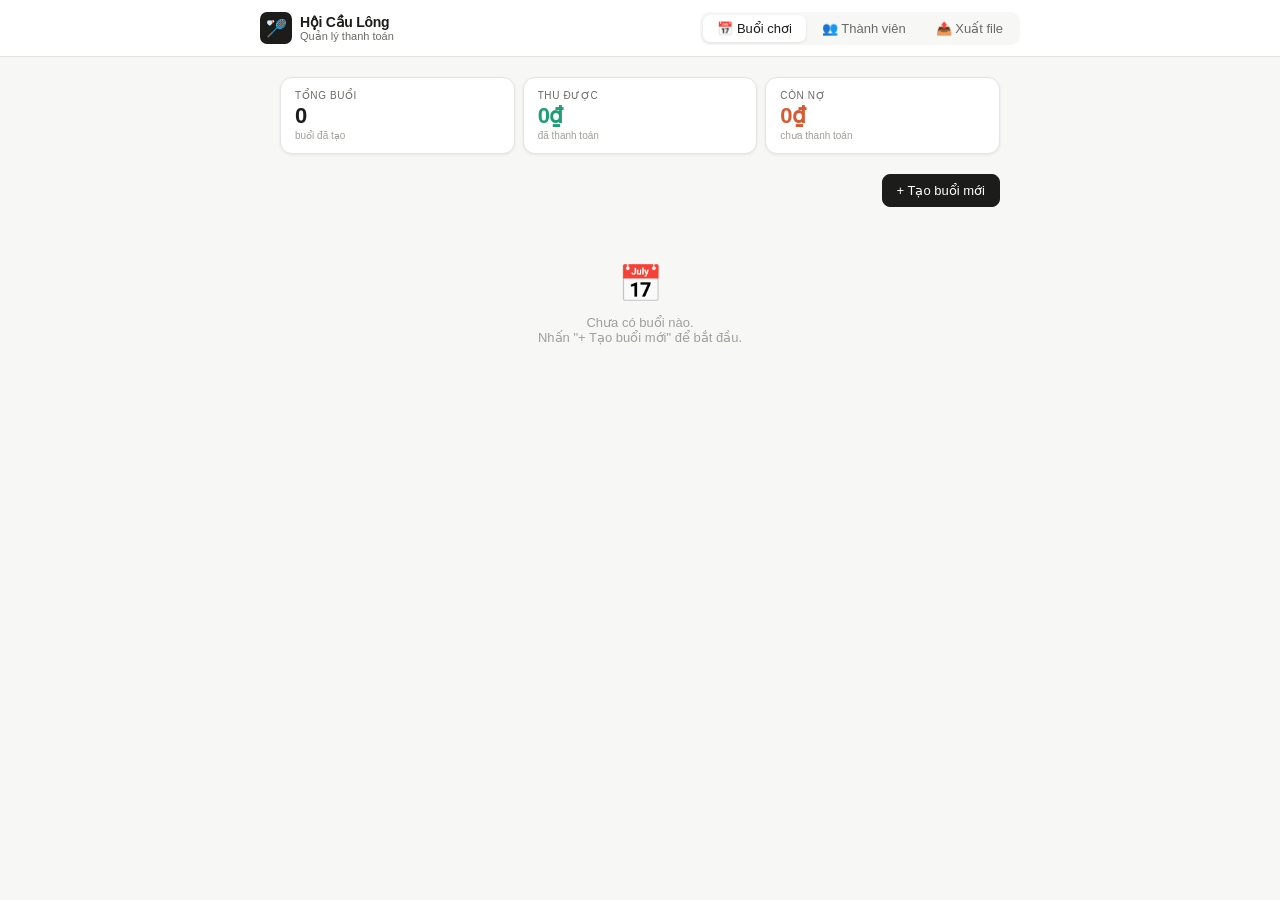
<file: caulong_7.html>
<!DOCTYPE html>
<html lang="vi">
<head>
<meta charset="UTF-8">
<meta name="viewport" content="width=device-width, initial-scale=1.0">
<title>Hội Cầu Lông — Quản lý thanh toán</title>
<style>
:root {
  --green:#1D9E75; --green-l:#E1F5EE; --green-d:#085041; --green-m:#9FE1CB;
  --coral:#D85A30; --coral-l:#FAECE7; --coral-m:#F5C4B3;
  --amber:#BA7517; --amber-l:#FAEEDA;
  --purple-l:#EEEDFE; --purple:#534AB7;
  --blue-l:#E6F1FB; --blue:#185FA5;
  --bg:#F7F7F5; --surface:#FFFFFF;
  --border:#E5E4DF; --border-s:#C8C7C0;
  --text:#1C1C1A; --muted:#6B6A65; --hint:#A09F9A;
  --r:12px; --rs:8px;
  --shadow:0 1px 3px rgba(0,0,0,0.07);
}
*{box-sizing:border-box;margin:0;padding:0}
body{font-family:-apple-system,BlinkMacSystemFont,'Segoe UI',sans-serif;background:var(--bg);color:var(--text);min-height:100vh}

/* HEADER */
.site-header{background:var(--surface);border-bottom:1px solid var(--border);padding:0 1.25rem;position:sticky;top:0;z-index:200}
.header-inner{max-width:760px;margin:0 auto;display:flex;align-items:center;justify-content:space-between;height:56px;gap:10px}
.logo{display:flex;align-items:center;gap:8px;flex-shrink:0}
.logo-icon{width:32px;height:32px;background:var(--text);border-radius:7px;display:flex;align-items:center;justify-content:center;font-size:17px}
.logo-text{font-size:14px;font-weight:600;letter-spacing:-0.02em}
.logo-sub{font-size:11px;color:var(--muted)}
.nav-tabs{display:flex;gap:2px;background:var(--bg);border-radius:9px;padding:3px}
.nav-tab{padding:6px 14px;border-radius:7px;font-size:13px;font-weight:500;border:none;background:transparent;cursor:pointer;color:var(--muted);transition:all .15s}
.nav-tab.active{background:var(--surface);color:var(--text);box-shadow:0 1px 3px rgba(0,0,0,0.1)}

/* PAGES */
.page{max-width:760px;margin:0 auto;padding:1.25rem;display:none}
.page.active{display:block}

/* STAT CARDS */
.stats-row{display:grid;grid-template-columns:repeat(3,1fr);gap:8px;margin-bottom:1.25rem}
.stat-card{background:var(--surface);border:1px solid var(--border);border-radius:var(--r);padding:12px 14px;box-shadow:var(--shadow)}
.stat-label{font-size:10px;color:var(--muted);text-transform:uppercase;letter-spacing:.06em;margin-bottom:4px}
.stat-value{font-size:22px;font-weight:700;letter-spacing:-.03em;line-height:1}
.stat-value.green{color:var(--green)} .stat-value.coral{color:var(--coral)} .stat-value.amber{color:var(--amber)}
.stat-sub{font-size:10px;color:var(--hint);margin-top:3px}

/* CARD SHELL */
.card{background:var(--surface);border:1px solid var(--border);border-radius:var(--r);box-shadow:var(--shadow);margin-bottom:1rem;overflow:hidden}
.card-hd{display:flex;align-items:center;justify-content:space-between;padding:12px 16px;border-bottom:1px solid var(--border)}
.card-hd-l{display:flex;align-items:center;gap:9px}
.card-ico{width:28px;height:28px;border-radius:6px;display:flex;align-items:center;justify-content:center;font-size:15px;background:var(--bg)}
.card-title{font-size:13px;font-weight:600}
.card-sub{font-size:11px;color:var(--muted)}
.card-bd{padding:14px 16px}

/* SESSION LIST */
.session-item{background:var(--surface);border:1px solid var(--border);border-radius:var(--r);padding:12px 16px;margin-bottom:8px;cursor:pointer;transition:border-color .15s;display:flex;align-items:center;gap:12px;box-shadow:var(--shadow)}
.session-item:hover{border-color:var(--border-s)}
.session-item.active-session{border-color:var(--green);background:var(--green-l)}

/* MONTH GROUP */
.month-group{margin-bottom:12px}
.month-header{display:flex;align-items:center;justify-content:space-between;padding:10px 14px;background:var(--surface);border:1px solid var(--border);border-radius:var(--r);cursor:pointer;user-select:none;box-shadow:var(--shadow);transition:background .15s}
.month-header:hover{background:var(--bg)}
.month-header-left{display:flex;align-items:center;gap:10px}
.month-chevron{font-size:11px;color:var(--muted);transition:transform .2s;display:inline-block}
.month-chevron.open{transform:rotate(90deg)}
.month-title{font-size:14px;font-weight:600;margin-bottom:2px}
.month-sub{font-size:11px;color:var(--muted)}
.month-stat{text-align:right;flex-shrink:0}
.month-body{padding:10px 0 0 0;overflow:hidden}
.month-body.collapsed{display:none}
.session-date-badge{background:var(--text);color:#fff;border-radius:8px;padding:6px 10px;text-align:center;flex-shrink:0;min-width:44px}
.session-date-badge .day{font-size:17px;font-weight:700;line-height:1}
.session-date-badge .mon{font-size:10px;opacity:.7}
.session-meta{flex:1;min-width:0}
.session-name{font-size:13px;font-weight:600}
.session-info{font-size:11px;color:var(--muted);margin-top:2px}
.session-total{font-size:13px;font-weight:600;text-align:right;flex-shrink:0}
.session-total small{display:block;font-size:10px;color:var(--muted);font-weight:400}
.badge-pill{font-size:10px;border-radius:20px;padding:2px 8px;font-weight:500;display:inline-flex;align-items:center;gap:3px}
.badge-green{background:var(--green-l);color:var(--green-d)}
.badge-coral{background:var(--coral-l);color:#712B13}
.badge-amber{background:var(--amber-l);color:#633806}
.badge-blue{background:var(--blue-l);color:var(--blue)}

/* BUTTONS */
.btn{display:inline-flex;align-items:center;gap:5px;border-radius:var(--rs);font-size:13px;font-family:inherit;font-weight:500;cursor:pointer;transition:all .15s;padding:8px 14px;border:1px solid var(--border-s)}
.btn-primary{background:var(--text);color:#fff;border-color:var(--text)}
.btn-primary:hover{opacity:.85}
.btn-green{background:var(--green);color:#fff;border-color:var(--green)}
.btn-green:hover{opacity:.85}
.btn-ghost{background:transparent;color:var(--text)}
.btn-ghost:hover{background:var(--bg)}
.btn-danger{background:transparent;color:var(--coral);border-color:var(--coral-m)}
.btn-danger:hover{background:var(--coral-l)}
.btn-sm{padding:5px 10px;font-size:11px;border-radius:6px}
.btn-xs{padding:3px 8px;font-size:11px;border-radius:6px}

/* INPUTS */
input[type=text],input[type=number],input[type=date],select,textarea{font-family:inherit;font-size:13px;border:1px solid var(--border);border-radius:var(--rs);padding:7px 10px;background:var(--bg);color:var(--text);outline:none;transition:border-color .15s;width:100%}
input:focus,select:focus,textarea:focus{border-color:var(--green)}
.input-row{display:flex;gap:8px;align-items:center}
.input-row input,.input-row select{flex:1}
label.field-label{font-size:11px;color:var(--muted);font-weight:500;display:block;margin-bottom:4px;text-transform:uppercase;letter-spacing:.04em}
.field-group{margin-bottom:12px}

/* COST ITEM */
.cost-line{display:flex;align-items:center;gap:8px;padding:8px 0;border-bottom:1px solid var(--border)}
.cost-line:last-child{border-bottom:none}
.cost-line-emoji{font-size:15px;flex-shrink:0}
.cost-line-name{flex:1;font-size:13px;font-weight:500}
.cost-amount{font-size:13px;font-weight:600;min-width:80px;text-align:right}
.cost-input-wrap{position:relative;width:130px}
.cost-input-wrap input{text-align:right;padding-right:24px}
.cost-input-wrap .unit{position:absolute;right:8px;top:50%;transform:translateY(-50%);font-size:11px;color:var(--muted);pointer-events:none}
.cost-display{font-size:11px;color:var(--hint);text-align:right;margin-top:1px}

/* MEMBER ROWS */
.member-cost-grid{display:grid;grid-template-columns:1fr 1fr 1fr;gap:6px;margin-top:6px}
.member-cost-cell{background:var(--bg);border:1px solid var(--border);border-radius:6px;padding:6px 8px;text-align:center}
.member-cost-cell .mc-name{font-size:11px;color:var(--muted);white-space:nowrap;overflow:hidden;text-overflow:ellipsis}
.member-cost-cell .mc-val{font-size:13px;font-weight:600;margin-top:2px}
.member-cost-cell.included{background:var(--green-l);border-color:var(--green-m)}
.member-cost-cell.included .mc-val{color:var(--green-d)}

/* PLAYER ITEM */
.player-item{background:var(--surface);border:1px solid var(--border);border-radius:var(--r);padding:10px 14px;display:flex;align-items:center;gap:10px;box-shadow:var(--shadow);margin-bottom:7px;transition:all .2s}
.player-item.paid-item{background:var(--green-l);border-color:var(--green-m)}
.avatar{width:34px;height:34px;border-radius:50%;background:var(--purple-l);color:var(--purple);display:flex;align-items:center;justify-content:center;font-size:12px;font-weight:600;flex-shrink:0}
.avatar.av-paid{background:var(--green-m);color:var(--green-d)}
.pi-name{font-size:13px;font-weight:600}
.pi-detail{font-size:11px;color:var(--muted);margin-top:1px}
.pi-detail.paid-detail{color:var(--green)}
.pi-actions{display:flex;align-items:center;gap:5px;flex-shrink:0;margin-left:auto}
.btn-pay-toggle{font-size:11px;font-family:inherit;font-weight:500;padding:4px 10px;border-radius:20px;cursor:pointer;border:1.5px solid var(--green);background:transparent;color:var(--green-d);transition:all .15s}
.btn-pay-toggle:hover{background:var(--green);color:#fff}
.btn-undo-pay{font-size:10px;font-family:inherit;padding:3px 8px;border-radius:20px;cursor:pointer;border:1px solid var(--border-s);background:transparent;color:var(--muted)}
.btn-undo-pay:hover{background:var(--border)}
.btn-icon{background:none;border:none;cursor:pointer;color:var(--hint);font-size:16px;padding:2px 4px;line-height:1;transition:color .15s}
.btn-icon:hover{color:var(--coral)}
.badge-paid-sm{font-size:10px;background:var(--green);color:#fff;border-radius:20px;padding:2px 8px;font-weight:500}

/* SECTION LABEL */
.sec-label{font-size:10px;font-weight:600;text-transform:uppercase;letter-spacing:.07em;color:var(--muted);margin:1rem 0 7px;display:flex;align-items:center;gap:6px}
.count-bubble{background:var(--border);color:var(--muted);border-radius:20px;font-size:9px;padding:1px 6px}
.count-bubble.cb-green{background:var(--green-l);color:var(--green-d)}

/* PROGRESS */
.prog-wrap{background:var(--border);border-radius:4px;height:5px;overflow:hidden;margin-bottom:1.25rem}
.prog-bar{height:100%;background:var(--green);border-radius:4px;transition:width .4s ease;width:0%}
.prog-label{display:flex;justify-content:space-between;font-size:11px;color:var(--muted);margin-bottom:5px}

/* MODAL */
.modal-backdrop{position:fixed;inset:0;background:rgba(0,0,0,.45);z-index:500;display:none;align-items:center;justify-content:center;padding:1rem}
.modal-backdrop.open{display:flex}
.modal{background:var(--surface);border-radius:var(--r);width:100%;max-width:500px;max-height:90vh;overflow-y:auto;box-shadow:0 8px 32px rgba(0,0,0,.2)}
.modal-hd{display:flex;align-items:center;justify-content:space-between;padding:14px 18px;border-bottom:1px solid var(--border)}
.modal-title{font-size:15px;font-weight:600}
.modal-bd{padding:16px 18px}
.modal-ft{padding:12px 18px;border-top:1px solid var(--border);display:flex;gap:8px;justify-content:flex-end}

/* EXPORT PAGE */
.export-player-card{background:var(--surface);border:1px solid var(--border);border-radius:var(--r);padding:12px 16px;margin-bottom:8px;display:flex;align-items:center;gap:10px;cursor:pointer;transition:all .15s;box-shadow:var(--shadow)}
.export-player-card:hover{border-color:var(--border-s)}
.export-player-card.selected{border-color:var(--blue);background:var(--blue-l)}
.export-check{width:18px;height:18px;border-radius:4px;border:1.5px solid var(--border-s);display:flex;align-items:center;justify-content:center;flex-shrink:0;font-size:11px;background:#fff}
.export-player-card.selected .export-check{background:var(--blue);border-color:var(--blue);color:#fff}
.export-name{font-size:13px;font-weight:600}
.export-stats{font-size:11px;color:var(--muted);margin-top:2px}

/* EMPTY */
.empty-state{text-align:center;padding:2.5rem 1rem;color:var(--hint)}
.empty-icon{font-size:36px;margin-bottom:10px}
.empty-text{font-size:13px}

/* TOAST */
.toast{position:fixed;bottom:20px;left:50%;transform:translateX(-50%) translateY(70px);background:var(--text);color:#fff;padding:9px 18px;border-radius:30px;font-size:12px;font-weight:500;z-index:9999;transition:transform .3s ease;white-space:nowrap;pointer-events:none}
.toast.show{transform:translateX(-50%) translateY(0)}

/* DIVIDER */
.divider{border:none;border-top:1px solid var(--border);margin:12px 0}

/* TAG */
.tag{display:inline-flex;align-items:center;gap:4px;font-size:10px;padding:2px 7px;border-radius:4px;font-weight:500}

/* COST SHARE TOGGLE */
.share-toggle{display:flex;flex-wrap:wrap;gap:5px;margin-top:6px}
.share-member{font-size:11px;padding:3px 9px;border-radius:20px;border:1px solid var(--border-s);cursor:pointer;user-select:none;background:var(--bg);color:var(--muted);transition:all .12s}
.share-member.on{background:var(--green);border-color:var(--green);color:#fff}
.share-all{border-color:var(--text);color:var(--text);font-weight:600}
.share-all.on{background:var(--text);border-color:var(--text);color:#fff}

/* PRINT / EXPORT RECEIPT */
@media print{
  body{background:#fff}
  .no-print{display:none!important}
  .print-only{display:block!important}
}
.print-only{display:none}

/* RESPONSIVE */
@media(max-width:520px){
  .stats-row{grid-template-columns:1fr 1fr;gap:6px}
  .stat-value{font-size:20px}
  .nav-tab{padding:5px 10px;font-size:12px}
  .member-cost-grid{grid-template-columns:1fr 1fr}
}

/* SESSION DETAIL inline */
.session-detail-wrap{background:var(--green-l);border:1px solid var(--green-m);border-radius:var(--r);padding:12px 14px;margin-bottom:8px;display:none}
.session-detail-wrap.open{display:block}
</style>
</head>
<body>

<header class="site-header no-print">
  <div class="header-inner">
    <div class="logo">
      <div class="logo-icon">🏸</div>
      <div>
        <div class="logo-text">Hội Cầu Lông</div>
        <div class="logo-sub">Quản lý thanh toán</div>
      </div>
    </div>
    <nav class="nav-tabs">
      <button class="nav-tab active" onclick="switchTab('sessions')">📅 Buổi chơi</button>
      <button class="nav-tab" onclick="switchTab('members')">👥 Thành viên</button>
      <button class="nav-tab" onclick="switchTab('export')">📤 Xuất file</button>
    </nav>
  </div>
</header>

<!-- ══════════════ TAB: BUỔI CHƠI ══════════════ -->
<div class="page active" id="tab-sessions">
  <div class="stats-row">
    <div class="stat-card">
      <div class="stat-label">Tổng buổi</div>
      <div class="stat-value" id="s-total-sessions">0</div>
      <div class="stat-sub">buổi đã tạo</div>
    </div>
    <div class="stat-card">
      <div class="stat-label">Thu được</div>
      <div class="stat-value green" id="s-collected">0₫</div>
      <div class="stat-sub">đã thanh toán</div>
    </div>
    <div class="stat-card">
      <div class="stat-label">Còn nợ</div>
      <div class="stat-value coral" id="s-pending">0₫</div>
      <div class="stat-sub">chưa thanh toán</div>
    </div>
  </div>

  <div style="display:flex;justify-content:flex-end;margin-bottom:1rem">
    <button class="btn btn-primary" onclick="openNewSession()">+ Tạo buổi mới</button>
  </div>

  <div id="session-list">
    <div class="empty-state"><div class="empty-icon">📅</div><div class="empty-text">Chưa có buổi nào.<br>Nhấn "+ Tạo buổi mới" để bắt đầu.</div></div>
  </div>
</div>

<!-- ══════════════ TAB: THÀNH VIÊN ══════════════ -->
<div class="page" id="tab-members">
  <div class="card">
    <div class="card-hd">
      <div class="card-hd-l"><div class="card-ico">👤</div><div><div class="card-title">Thêm thành viên</div><div class="card-sub">Cố định luôn được chọn trong chi phí</div></div></div>
    </div>
    <div class="card-bd">
      <div class="input-row">
        <input type="text" id="new-member-name" placeholder="Tên thành viên…" maxlength="30" autocomplete="off">
        <select id="new-member-type" style="width:auto;flex-shrink:0">
          <option value="fixed">⭐ Cố định</option>
          <option value="casual">🚶 Vãng lai</option>
        </select>
        <button class="btn btn-primary" onclick="addMember()" style="white-space:nowrap">+ Thêm</button>
      </div>
    </div>
  </div>

  <div id="member-list-wrap">
    <div class="empty-state"><div class="empty-icon">👥</div><div class="empty-text">Chưa có thành viên nào.</div></div>
  </div>
</div>

<!-- ══════════════ TAB: XUẤT FILE ══════════════ -->
<div class="page" id="tab-export">
  <div class="card">
    <div class="card-hd">
      <div class="card-hd-l"><div class="card-ico">📤</div><div><div class="card-title">Xuất sao kê cá nhân</div><div class="card-sub">Chọn người và khoảng thời gian</div></div></div>
    </div>
    <div class="card-bd">
      <div class="field-group">
        <label class="field-label">Từ ngày</label>
        <input type="date" id="ex-from">
      </div>
      <div class="field-group">
        <label class="field-label">Đến ngày</label>
        <input type="date" id="ex-to">
      </div>
      <div class="field-group">
        <div style="display:flex;align-items:center;justify-content:space-between;margin-bottom:8px">
          <label class="field-label" style="margin-bottom:0">Chọn thành viên</label>
          <div style="display:flex;gap:6px">
            <button class="btn btn-ghost btn-xs" onclick="selectAllExport(true)">Chọn tất cả</button>
            <button class="btn btn-ghost btn-xs" onclick="selectAllExport(false)">Bỏ chọn tất cả</button>
          </div>
        </div>
        <div id="export-member-list"></div>
      </div>
      <button class="btn btn-primary" onclick="doExport()" style="width:100%;justify-content:center;margin-top:4px">📄 Xuất file HTML</button>
    </div>
  </div>
</div>

<!-- ══════════════ MODAL: TẠO / SỬA BUỔI ══════════════ -->
<div class="modal-backdrop" id="modal-session">
  <div class="modal">
    <div class="modal-hd">
      <span class="modal-title" id="modal-session-title">Tạo buổi mới</span>
      <button class="btn-icon" onclick="closeModal('modal-session')" style="font-size:20px">×</button>
    </div>
    <div class="modal-bd">
      <div class="field-group">
        <label class="field-label">Ngày chơi</label>
        <input type="date" id="ms-date">
      </div>
      <div class="field-group">
        <label class="field-label">Ghi chú (tùy chọn)</label>
        <input type="text" id="ms-note" placeholder="Ví dụ: Sân ABC, thứ 7 tuần này…" maxlength="60">
      </div>
      <hr class="divider">
      <div class="card-title" style="margin-bottom:10px">💰 Chi phí buổi</div>
      <div id="cost-lines"></div>
      <button class="btn btn-ghost btn-sm" onclick="addCostLine()" style="margin-top:4px">+ Thêm khoản chi</button>
      <hr class="divider">
      <div class="card-title" style="margin-bottom:10px">👥 Thành viên tham gia</div>
      <div id="ms-members"></div>
      <div class="input-row" style="margin-top:8px">
        <input type="text" id="ms-new-member-inline" placeholder="Thêm tên mới…" maxlength="30">
        <button class="btn btn-ghost btn-sm" onclick="addInlineMember()" style="white-space:nowrap">+ Thêm</button>
      </div>
    </div>
    <div class="modal-ft">
      <button class="btn btn-ghost" onclick="closeModal('modal-session')">Hủy</button>
      <button class="btn btn-primary" onclick="saveSession()" id="ms-save-btn">Lưu buổi</button>
    </div>
  </div>
</div>

<!-- ══════════════ MODAL: CHI TIẾT BUỔI ══════════════ -->
<div class="modal-backdrop" id="modal-detail">
  <div class="modal">
    <div class="modal-hd">
      <span class="modal-title" id="md-title">Chi tiết buổi</span>
      <button class="btn-icon" onclick="closeModal('modal-detail')" style="font-size:20px">×</button>
    </div>
    <div class="modal-bd" id="md-body"></div>
    <div class="modal-ft">
      <button class="btn btn-danger btn-sm" id="md-del-btn">🗑 Xóa buổi</button>
      <button class="btn btn-ghost" onclick="closeModal('modal-detail')">Đóng</button>
      <button class="btn btn-primary btn-sm" id="md-edit-btn">✏️ Sửa</button>
    </div>
  </div>
</div>

<div class="toast" id="toast"></div>

<script>
// ─── STORAGE ──────────────────────────────────────────────────────
function ls(k){try{const v=localStorage.getItem(k);return v?JSON.parse(v):null}catch{return null}}
function ss(k,v){try{localStorage.setItem(k,JSON.stringify(v))}catch{}}

// ─── STATE ────────────────────────────────────────────────────────
let members = ls('hl_members') || [];   // [{id,name}]
let sessions = ls('hl_sessions') || []; // [{id,date,note,costs:[{id,name,emoji,amount,memberIds[]}],members:[{id,name,paid}]}]
let editingSessionId = null;
let tempCosts = [];   // cost lines in modal
let tempMembers = []; // members in modal [{id,name,included}]

// ─── HELPERS ──────────────────────────────────────────────────────
function uid(){return Date.now().toString(36)+Math.random().toString(36).slice(2,6)}
function fmt(n){return Math.round(n).toLocaleString('vi-VN')+'₫'}
function fmtK(n){const v=Math.round(n);return v>=1000?v.toLocaleString('vi-VN')+'₫':v+'₫'}
function esc(s){return s.replace(/&/g,'&amp;').replace(/</g,'&lt;').replace(/>/g,'&gt;').replace(/"/g,'&quot;')}
function initials(name){return name.trim().split(/\s+/).map(w=>w[0]).join('').slice(0,2).toUpperCase()}
function fmtDate(iso){
  if(!iso)return'';
  const d=new Date(iso+'T00:00:00');
  return d.toLocaleDateString('vi-VN',{weekday:'short',day:'numeric',month:'numeric',year:'numeric'});
}
// Auto-add 3 zeros when input loses focus or Enter pressed (for number inputs with class cost-k)
function autoK(el){
  const v=el.value.trim();
  if(!v)return;
  const n=parseFloat(v);
  if(!isNaN(n)&&n<1000&&n>0){el.value=Math.round(n*1000);updateCostDisplay(el)}
}
function updateCostDisplay(el){
  const v=parseFloat(el.value)||0;
  const wrap=el.closest('.cost-input-wrap');
  if(wrap){const d=wrap.nextElementSibling;if(d&&d.classList.contains('cost-display'))d.textContent=v>0?fmt(v):'';}
}

// ─── TABS ─────────────────────────────────────────────────────────
function switchTab(t){
  document.querySelectorAll('.page').forEach(p=>p.classList.remove('active'));
  document.querySelectorAll('.nav-tab').forEach(b=>b.classList.remove('active'));
  document.getElementById('tab-'+t).classList.add('active');
  const idx={'sessions':0,'members':1,'export':2}[t];
  document.querySelectorAll('.nav-tab')[idx].classList.add('active');
  if(t==='sessions')renderSessions();
  if(t==='members')renderMembers();
  if(t==='export')renderExportPage();
}

// ─── MEMBERS TAB ──────────────────────────────────────────────────
function addMember(){
  const inp=document.getElementById('new-member-name');
  const type=document.getElementById('new-member-type').value;
  const name=inp.value.trim();
  if(!name)return;
  members.push({id:uid(),name,type:type||'fixed'});
  ss('hl_members',members);
  inp.value='';inp.focus();
  renderMembers();
  showToast('Đã thêm '+name);
}
document.getElementById('new-member-name').addEventListener('keydown',e=>{if(e.key==='Enter')addMember()});

function toggleMemberType(id){
  const m=members.find(m=>m.id===id);
  if(!m)return;
  m.type=m.type==='fixed'?'casual':'fixed';
  ss('hl_members',members);
  renderMembers();
  showToast(m.name+' → '+(m.type==='fixed'?'Cố định':'Vãng lai'));
}

function deleteMember(id){
  const m=members.find(m=>m.id===id);
  if(!confirm('Xóa thành viên "'+m.name+'"? Dữ liệu trong các buổi vẫn giữ nguyên.'))return;
  members=members.filter(m=>m.id!==id);
  ss('hl_members',members);
  renderMembers();
  showToast('Đã xóa');
}

function renderMembers(){
  const wrap=document.getElementById('member-list-wrap');
  if(members.length===0){
    wrap.innerHTML='<div class="empty-state"><div class="empty-icon">👥</div><div class="empty-text">Chưa có thành viên nào.</div></div>';
    return;
  }
  const fixed=members.filter(m=>m.type==='fixed'||(m.type===undefined));
  const casual=members.filter(m=>m.type==='casual');
  let html='';
  if(fixed.length>0){
    html+=`<div class="sec-label" style="margin-bottom:8px">⭐ Cố định <span class="count-bubble">${fixed.length}</span></div>`;
    html+=fixed.map(m=>memberRow(m)).join('');
  }
  if(casual.length>0){
    html+=`<div class="sec-label" style="margin:12px 0 8px">🚶 Vãng lai <span class="count-bubble">${casual.length}</span></div>`;
    html+=casual.map(m=>memberRow(m)).join('');
  }
  wrap.innerHTML=html;
}

function memberRow(m){
  const isFixed=m.type!=='casual';
  return `<div class="player-item" style="margin-bottom:7px">
    <div class="avatar" style="${isFixed?'background:var(--amber-l);color:var(--amber)':''}">${initials(m.name)}</div>
    <div style="flex:1">
      <div class="pi-name">${esc(m.name)}
        <span class="badge-pill ${isFixed?'badge-amber':'badge-blue'}" style="margin-left:6px;font-size:10px">${isFixed?'⭐ Cố định':'🚶 Vãng lai'}</span>
      </div>
      <div class="pi-detail">${memberStats(m.id)}</div>
    </div>
    <button class="btn btn-ghost btn-xs" onclick="toggleMemberType('${m.id}')" title="Đổi loại" style="margin-right:4px">Đổi</button>
    <button class="btn-icon" onclick="deleteMember('${m.id}')" title="Xóa">×</button>
  </div>`;
}

function memberStats(mid){
  let sessions_played=0,total_debt=0,total_paid=0;
  sessions.forEach(s=>{
    const p=s.members.find(m=>m.id===mid);
    if(!p)return;
    sessions_played++;
    const amt=calcMemberAmount(s,mid);
    if(p.paid)total_paid+=amt; else total_debt+=amt;
  });
  if(sessions_played===0)return'Chưa tham gia buổi nào';
  return sessions_played+' buổi · Nợ: '+fmt(total_debt)+' · Đã trả: '+fmt(total_paid);
}

// ─── COST AMOUNT CALC ─────────────────────────────────────────────
function calcMemberAmount(session,memberId){
  let total=0;
  session.costs.forEach(c=>{
    if(c.memberIds.includes(memberId)){
      const count=c.memberIds.length;
      if(count>0)total+=c.amount/count;
    }
  });
  return total;
}

// ─── SESSIONS TAB ─────────────────────────────────────────────────
function renderSessions(){
  // Global stats
  let collected=0,pending=0;
  sessions.forEach(s=>{
    s.members.forEach(m=>{
      const amt=calcMemberAmount(s,m.id);
      if(m.paid)collected+=amt; else pending+=amt;
    });
  });
  document.getElementById('s-total-sessions').textContent=sessions.length;
  document.getElementById('s-collected').textContent=fmtK(collected);
  document.getElementById('s-pending').textContent=fmtK(pending);

  const list=document.getElementById('session-list');
  if(sessions.length===0){
    list.innerHTML='<div class="empty-state"><div class="empty-icon">📅</div><div class="empty-text">Chưa có buổi nào.<br>Nhấn "+ Tạo buổi mới" để bắt đầu.</div></div>';
    return;
  }
  // Sort newest first
  const sorted=[...sessions].sort((a,b)=>b.date.localeCompare(a.date));

  // Group by month key "YYYY-MM"
  const groups={};
  sorted.forEach(s=>{
    const key=s.date.slice(0,7);
    if(!groups[key])groups[key]=[];
    groups[key].push(s);
  });

  let html='';
  const monthKeys=Object.keys(groups).sort((a,b)=>b.localeCompare(a));
  const now=new Date();
  const thisMonthKey=now.getFullYear()+'-'+String(now.getMonth()+1).padStart(2,'0');

  monthKeys.forEach(key=>{
    const [yr,mo]=key.split('-');
    const monthLabel='Tháng '+parseInt(mo)+' năm '+yr;
    const isCurrentMonth=(key===thisMonthKey);
    const groupSessions=groups[key];

    // Month-level stats (only members with amt > 0)
    let mTotal=0,mPaid=0,mBuoi=groupSessions.length;
    groupSessions.forEach(s=>{
      s.members.forEach(m=>{
        const amt=calcMemberAmount(s,m.id);
        if(amt<=0)return;
        mTotal+=amt;
        if(m.paid)mPaid+=amt;
      });
    });
    const mPending=mTotal-mPaid;
    const allDone=mPending===0&&mTotal>0;

    // Collapsed by default except current month
    const collapsed=!isCurrentMonth;

    html+=`<div class="month-group" id="mg-${key}">
      <div class="month-header" onclick="toggleMonth('${key}')">
        <div class="month-header-left">
          <span class="month-chevron ${collapsed?'':'open'}" id="mc-${key}">▶</span>
          <div>
            <div class="month-title">${monthLabel} ${isCurrentMonth?'<span class="badge-pill badge-amber" style="font-size:10px;vertical-align:middle">Tháng này</span>':''}</div>
            <div class="month-sub">${mBuoi} buổi · ${allDone?'<span style="color:var(--green)">Thu đủ</span>':'Còn nợ <strong>'+fmt(mPending)+'</strong>'}</div>
          </div>
        </div>
        <div class="month-stat">
          <div style="font-size:14px;font-weight:700">${fmt(mTotal)}</div>
          <div style="font-size:10px;color:var(--muted)">Thu: ${fmt(mPaid)}</div>
        </div>
      </div>
      <div class="month-body ${collapsed?'collapsed':''}" id="mb-${key}">`;

    groupSessions.forEach(s=>{
      const activeM=s.members.filter(m=>calcMemberAmount(s,m.id)>0);
      const paidCount=activeM.filter(m=>m.paid).length;
      const total=activeM.length;
      const totalAmt=activeM.reduce((sum,m)=>sum+calcMemberAmount(s,m.id),0);
      const paidAmt=activeM.filter(m=>m.paid).reduce((sum,m)=>sum+calcMemberAmount(s,m.id),0);
      const d=new Date(s.date+'T00:00:00');
      const mon=d.toLocaleDateString('vi-VN',{month:'short'}).replace('thg','Th');
      let badge='';
      if(paidCount===total&&total>0)badge='<span class="badge-pill badge-green">✓ Đủ</span>';
      else if(paidCount===0)badge='<span class="badge-pill badge-coral">⏳ Chưa thu</span>';
      else badge='<span class="badge-pill badge-amber">'+paidCount+'/'+total+' đã trả</span>';
      const costs_summary=s.costs.map(c=>esc(c.name)).join(' · ');
      html+=`<div class="session-item" onclick="openDetail('${s.id}')">
        <div class="session-date-badge">
          <div class="day">${d.getDate()}</div>
          <div class="mon">${mon}</div>
        </div>
        <div class="session-meta">
          <div class="session-name">${s.note?esc(s.note):fmtDate(s.date)}</div>
          <div class="session-info">${total} người · ${costs_summary||'Chưa có chi phí'}</div>
          <div style="margin-top:4px">${badge}</div>
        </div>
        <div class="session-total">${fmt(totalAmt)}<small>Thu: ${fmt(paidAmt)}</small></div>
      </div>`;
    });

    html+=`</div></div>`;
  });

  list.innerHTML=html;
}

function toggleMonth(key){
  const body=document.getElementById('mb-'+key);
  const chev=document.getElementById('mc-'+key);
  body.classList.toggle('collapsed');
  chev.classList.toggle('open');
}

// ─── NEW / EDIT SESSION MODAL ──────────────────────────────────────
const COST_PRESETS=[
  {name:'Tiền sân',emoji:'🏟️',amount:200},
  {name:'Tiền nước',emoji:'💧',amount:20},
  {name:'Tiền cầu',emoji:'🏸',amount:0},
];

function openNewSession(){
  editingSessionId=null;
  document.getElementById('modal-session-title').textContent='Tạo buổi mới';
  document.getElementById('ms-save-btn').textContent='Lưu buổi';
  const today=new Date();
  document.getElementById('ms-date').value=today.toISOString().slice(0,10);
  document.getElementById('ms-note').value='';
  // All members included; fixed always pre-checked in costs
  tempMembers=members.map(m=>({...m,included:true}));
  tempCosts=COST_PRESETS.map(p=>({id:uid(),name:p.name,emoji:p.emoji,amount:p.amount*1000,memberIds:[]}));
  // Default: fixed members auto-selected for all costs; casual NOT pre-selected
  const fixedIds=tempMembers.filter(m=>m.type!=='casual').map(m=>m.id);
  tempCosts.forEach(c=>c.memberIds=[...fixedIds]);
  renderCostLines();
  renderModalMembers();
  openModal('modal-session');
}

function openEditSession(sid){
  const s=sessions.find(x=>x.id===sid);
  if(!s)return;
  editingSessionId=sid;
  document.getElementById('modal-session-title').textContent='Sửa buổi';
  document.getElementById('ms-save-btn').textContent='Cập nhật';
  document.getElementById('ms-date').value=s.date;
  document.getElementById('ms-note').value=s.note||'';
  tempCosts=s.costs.map(c=>({...c,memberIds:[...c.memberIds]}));
  // Merge saved members with global
  const savedIds=s.members.map(m=>m.id);
  const globalIds=members.map(m=>m.id);
  const allIds=new Set([...savedIds,...globalIds]);
  tempMembers=[];
  allIds.forEach(id=>{
    const gm=members.find(m=>m.id===id);
    const sm=s.members.find(m=>m.id===id);
    const name=gm?gm.name:(sm?sm.name:'');
    tempMembers.push({id,name,included:savedIds.includes(id)});
  });
  renderCostLines();
  renderModalMembers();
  closeModal('modal-detail');
  openModal('modal-session');
}

function addCostLine(){
  tempCosts.push({id:uid(),name:'',emoji:'🗒️',amount:0,memberIds:[]});
  renderCostLines();
  // Focus last cost name input
  setTimeout(()=>{
    const inputs=document.querySelectorAll('.cost-name-inp');
    if(inputs.length)inputs[inputs.length-1].focus();
  },50);
}

function removeCostLine(cid){
  tempCosts=tempCosts.filter(c=>c.id!==cid);
  renderCostLines();
}

function renderCostLines(){
  const wrap=document.getElementById('cost-lines');
  if(tempCosts.length===0){wrap.innerHTML='<div style="font-size:12px;color:var(--hint);margin-bottom:8px">Chưa có khoản nào.</div>';return;}
  wrap.innerHTML=tempCosts.map(c=>{
    const includedMembers=tempMembers.filter(m=>m.included);
    const allOn=includedMembers.length>0&&includedMembers.every(m=>c.memberIds.includes(m.id));
    const allToggle=`<span class="share-member share-all ${allOn?'on':''}" onclick="toggleAllCostMembers('${c.id}')">${allOn?'✓ Tất cả':'Tất cả'}</span>`;
    const toggles=includedMembers.map(m=>{
      const on=c.memberIds.includes(m.id);
      return `<span class="share-member ${on?'on':''}" onclick="toggleCostMember('${c.id}','${m.id}')">${esc(m.name)}</span>`;
    }).join('');
    const dispVal=c.amount>0?fmt(c.amount):'';
    const shortVal=c.amount>0?Math.round(c.amount/1000):'';
    return `<div class="cost-line" data-cid="${c.id}">
      <span class="cost-line-emoji">${c.emoji}</span>
      <div style="flex:1;min-width:0">
        <input class="cost-name-inp" type="text" placeholder="Tên khoản…" value="${esc(c.name)}"
          style="width:100%;margin-bottom:6px"
          oninput="tempCosts.find(x=>x.id==='${c.id}').name=this.value"
          maxlength="30">
        <div style="font-size:11px;color:var(--muted);margin-bottom:4px">Áp dụng cho:</div>
        <div class="share-toggle">${allToggle}${toggles}</div>
      </div>
      <div style="text-align:right;flex-shrink:0;margin-left:10px">
        <div class="cost-input-wrap">
          <input type="number" class="cost-k" placeholder="0" value="${shortVal}" min="0" step="1"
            style="text-align:right;width:110px"
            onblur="autoK(this);syncCostAmount('${c.id}',this)"
            onkeydown="if(event.key==='Enter'){autoK(this);syncCostAmount('${c.id}',this)}"
            oninput="syncCostAmount('${c.id}',this)">
          <span class="unit">k</span>
        </div>
        <div class="cost-display">${dispVal}</div>
      </div>
      <button class="btn-icon" onclick="removeCostLine('${c.id}')" style="margin-left:6px;flex-shrink:0">×</button>
    </div>`;
  }).join('');
}

function syncCostAmount(cid,el){
  const v=parseFloat(el.value)||0;
  const cost=tempCosts.find(c=>c.id===cid);
  if(cost){
    // If value looks like already in full VND (>=1000) keep it, else treat as k
    cost.amount=v>=1000?Math.round(v):Math.round(v*1000);
    updateCostDisplay(el);
  }
}

function toggleCostMember(cid,mid){
  const cost=tempCosts.find(c=>c.id===cid);
  if(!cost)return;
  const idx=cost.memberIds.indexOf(mid);
  if(idx===-1)cost.memberIds.push(mid);
  else cost.memberIds.splice(idx,1);
  renderCostLines();
}

function toggleAllCostMembers(cid){
  const cost=tempCosts.find(c=>c.id===cid);
  if(!cost)return;
  const includedIds=tempMembers.filter(m=>m.included).map(m=>m.id);
  const allOn=includedIds.length>0&&includedIds.every(id=>cost.memberIds.includes(id));
  cost.memberIds=allOn?[]:[...includedIds];
  renderCostLines();
}

function renderModalMembers(){
  const wrap=document.getElementById('ms-members');
  if(tempMembers.length===0){
    wrap.innerHTML='<div style="font-size:12px;color:var(--hint)">Chưa có thành viên nào. Thêm từ tab "Thành viên" hoặc nhập tên bên dưới.</div>';
    return;
  }
  const fixed=tempMembers.filter(m=>m.type!=='casual');
  const casual=tempMembers.filter(m=>m.type==='casual');
  let html='';
  if(fixed.length>0){
    html+=`<div style="font-size:10px;font-weight:600;color:var(--amber);text-transform:uppercase;letter-spacing:.06em;padding:4px 0 6px">⭐ Cố định (luôn tham gia)</div>`;
    html+=fixed.map(m=>`
      <div style="display:flex;align-items:center;gap:8px;padding:5px 0;border-bottom:1px solid var(--border)">
        <input type="checkbox" checked disabled style="width:auto;opacity:.5;cursor:not-allowed">
        <label style="font-size:13px;font-weight:500;flex:1;color:var(--text)">${esc(m.name)}</label>
        <span style="font-size:10px;color:var(--amber)">⭐</span>
      </div>`).join('');
  }
  if(casual.length>0){
    html+=`<div style="font-size:10px;font-weight:600;color:var(--muted);text-transform:uppercase;letter-spacing:.06em;padding:8px 0 6px">🚶 Vãng lai</div>`;
    html+=casual.map(m=>`
      <div style="display:flex;align-items:center;gap:8px;padding:5px 0;border-bottom:1px solid var(--border)">
        <input type="checkbox" id="mm-${m.id}" ${m.included?'checked':''} onchange="toggleModalMember('${m.id}',this.checked)" style="width:auto;cursor:pointer">
        <label for="mm-${m.id}" style="font-size:13px;font-weight:500;cursor:pointer;flex:1">${esc(m.name)}</label>
        <span style="font-size:10px;color:var(--muted)">Vãng lai</span>
      </div>`).join('');
  }
  wrap.innerHTML=html;
}

function toggleModalMember(mid,checked){
  const m=tempMembers.find(x=>x.id===mid);
  if(m){
    m.included=checked;
    // Update all cost memberIds
    if(!checked){
      tempCosts.forEach(c=>{c.memberIds=c.memberIds.filter(id=>id!==mid)});
    }
    renderCostLines();
  }
}

function addInlineMember(){
  const inp=document.getElementById('ms-new-member-inline');
  const name=inp.value.trim();
  if(!name)return;
  // Inline-added members are casual by default
  const newMember={id:uid(),name,type:'casual'};
  members.push(newMember);
  ss('hl_members',members);
  tempMembers.push({...newMember,included:true});
  inp.value='';
  // Casual: NOT auto-added to cost lines (must be ticked manually)
  renderModalMembers();
  renderCostLines();
}
document.getElementById('ms-new-member-inline').addEventListener('keydown',e=>{if(e.key==='Enter')addInlineMember()});

function saveSession(){
  const date=document.getElementById('ms-date').value;
  if(!date){showToast('Vui lòng chọn ngày');return;}
  const note=document.getElementById('ms-note').value.trim();
  const includedMembers=tempMembers.filter(m=>m.included);
  if(includedMembers.length===0){showToast('Cần ít nhất 1 thành viên');return;}

  // Build final costs — clamp amount input
  const finalCosts=tempCosts.filter(c=>c.name||c.amount>0).map(c=>{
    // Ensure memberIds only has included members
    const mids=c.memberIds.filter(id=>includedMembers.some(m=>m.id===id));
    return {...c,memberIds:mids};
  });

  if(editingSessionId){
    const idx=sessions.findIndex(s=>s.id===editingSessionId);
    if(idx!==-1){
      // Preserve paid status
      const old=sessions[idx];
      const newMembers=includedMembers.map(m=>{
        const existing=old.members.find(om=>om.id===m.id);
        return {id:m.id,name:m.name,paid:existing?existing.paid:false};
      });
      sessions[idx]={...sessions[idx],date,note,costs:finalCosts,members:newMembers};
    }
  } else {
    const newSession={
      id:uid(),date,note,
      costs:finalCosts,
      members:includedMembers.map(m=>({id:m.id,name:m.name,paid:false}))
    };
    sessions.push(newSession);
  }

  ss('hl_sessions',sessions);
  closeModal('modal-session');
  renderSessions();
  showToast(editingSessionId?'Đã cập nhật buổi':'Đã tạo buổi mới 🏸');
}

// ─── SESSION DETAIL MODAL ─────────────────────────────────────────
function openDetail(sid){
  const s=sessions.find(x=>x.id===sid);
  if(!s)return;
  document.getElementById('md-title').textContent=(s.note||fmtDate(s.date));
  document.getElementById('md-edit-btn').onclick=()=>openEditSession(sid);
  document.getElementById('md-del-btn').onclick=()=>deleteSession(sid);

  // Only count members who have amt > 0 (i.e. are in at least one cost item)
  const activeMembers=s.members.filter(m=>calcMemberAmount(s,m.id)>0);
  const totalAmt=activeMembers.reduce((sum,m)=>sum+calcMemberAmount(s,m.id),0);
  const paidAmt=activeMembers.filter(m=>m.paid).reduce((sum,m)=>sum+calcMemberAmount(s,m.id),0);
  const pct=activeMembers.length>0?Math.round(activeMembers.filter(m=>m.paid).length/activeMembers.length*100):0;

  let html=`
    <div style="display:flex;justify-content:space-between;align-items:center;margin-bottom:12px">
      <div>
        <div style="font-size:11px;color:var(--muted)">📅 ${fmtDate(s.date)}</div>
        <div style="font-size:20px;font-weight:700;letter-spacing:-.02em;margin-top:2px">${fmt(totalAmt)}</div>
      </div>
      <div style="text-align:right">
        <div style="font-size:11px;color:var(--muted)">Thu được</div>
        <div style="font-size:16px;font-weight:600;color:var(--green)">${fmt(paidAmt)}</div>
      </div>
    </div>
    <div class="prog-label"><span>Tiến độ</span><span>${pct}%</span></div>
    <div class="prog-wrap"><div class="prog-bar" style="width:${pct}%"></div></div>
    <div style="font-size:12px;font-weight:600;color:var(--muted);text-transform:uppercase;letter-spacing:.05em;margin-bottom:8px">Chi phí</div>`;

  s.costs.forEach(c=>{
    const names=c.memberIds.map(id=>{
      const m=s.members.find(m=>m.id===id)||{name:id};
      return m.name;
    });
    const perPerson=c.memberIds.length>0?c.amount/c.memberIds.length:0;
    html+=`<div class="cost-line">
      <span class="cost-line-emoji">${c.emoji||'🗒️'}</span>
      <div style="flex:1"><div class="cost-line-name">${esc(c.name||'Khoản chi')}</div>
        <div style="font-size:11px;color:var(--muted);margin-top:2px">${names.length>0?names.map(esc).join(', '):'Chưa phân công'} · ${fmt(perPerson)}/người</div>
      </div>
      <div class="cost-amount">${fmt(c.amount)}</div>
    </div>`;
  });

  html+=`<div style="font-size:12px;font-weight:600;color:var(--muted);text-transform:uppercase;letter-spacing:.05em;margin:14px 0 8px">Thành viên</div>`;
  const unpaid=activeMembers.filter(m=>!m.paid);
  const paid=activeMembers.filter(m=>m.paid);
  if(unpaid.length>0){
    html+=`<div class="sec-label" style="justify-content:space-between">
      <span>⏳ Chưa trả <span class="count-bubble">${unpaid.length}</span></span>
      <button class="btn btn-green btn-xs" onclick="markAllPaid('${sid}')">✓ Tất cả đã trả</button>
    </div>`;
    unpaid.forEach(m=>{
      const amt=calcMemberAmount(s,m.id);
      html+=`<div class="player-item" style="margin-bottom:6px">
        <div class="avatar">${initials(m.name)}</div>
        <div style="flex:1"><div class="pi-name">${esc(m.name)}</div><div class="pi-detail">Cần đóng ${fmt(amt)}</div></div>
        <div class="pi-actions">
          <button class="btn-pay-toggle" onclick="togglePaid('${sid}','${m.id}')">✓ Đã trả</button>
        </div>
      </div>`;
    });
  }
  if(paid.length>0){
    html+=`<div class="sec-label" style="margin-top:10px">✅ Đã trả <span class="count-bubble cb-green">${paid.length}</span></div>`;
    paid.forEach(m=>{
      const amt=calcMemberAmount(s,m.id);
      html+=`<div class="player-item paid-item" style="margin-bottom:6px">
        <div class="avatar av-paid">${initials(m.name)}</div>
        <div style="flex:1"><div class="pi-name">${esc(m.name)}</div><div class="pi-detail paid-detail">Đã đóng ${fmt(amt)}</div></div>
        <div class="pi-actions">
          <span class="badge-paid-sm">Đã trả</span>
          <button class="btn-undo-pay" onclick="togglePaid('${sid}','${m.id}')">Hoàn tác</button>
        </div>
      </div>`;
    });
  }

  document.getElementById('md-body').innerHTML=html;
  openModal('modal-detail');
}

function togglePaid(sid,mid){
  const s=sessions.find(x=>x.id===sid);
  if(!s)return;
  const m=s.members.find(x=>x.id===mid);
  if(!m)return;
  m.paid=!m.paid;
  ss('hl_sessions',sessions);
  openDetail(sid);
  renderSessions();
  showToast(m.paid?'✓ '+m.name+' đã thanh toán':m.name+' chưa thanh toán');
}

function markAllPaid(sid){
  const s=sessions.find(x=>x.id===sid);
  if(!s)return;
  const activeIds=s.members.filter(m=>calcMemberAmount(s,m.id)>0).map(m=>m.id);
  s.members.forEach(m=>{if(activeIds.includes(m.id))m.paid=true;});
  ss('hl_sessions',sessions);
  openDetail(sid);
  renderSessions();
  showToast('✓ Tất cả đã thanh toán');
}

function deleteSession(sid){
  const s=sessions.find(x=>x.id===sid);
  if(!confirm('Xóa buổi "'+(s.note||fmtDate(s.date))+'"?'))return;
  sessions=sessions.filter(x=>x.id!==sid);
  ss('hl_sessions',sessions);
  closeModal('modal-detail');
  renderSessions();
  showToast('Đã xóa buổi');
}

// ─── EXPORT PAGE ──────────────────────────────────────────────────
function renderExportPage(){
  // Default range: first of this month to today
  const today=new Date();
  const firstDay=new Date(today.getFullYear(),today.getMonth(),1);
  document.getElementById('ex-from').value=firstDay.toISOString().slice(0,10);
  document.getElementById('ex-to').value=today.toISOString().slice(0,10);
  renderExportMembers();
}

function renderExportMembers(){
  const wrap=document.getElementById('export-member-list');
  if(members.length===0){
    wrap.innerHTML='<div class="empty-text" style="font-size:12px;color:var(--hint)">Chưa có thành viên nào.</div>';
    return;
  }
  wrap.innerHTML=members.map(m=>`
    <div class="export-player-card" id="exp-card-${m.id}" onclick="toggleExportMember('${m.id}')">
      <div class="export-check" id="exp-chk-${m.id}">✓</div>
      <div class="avatar" style="width:30px;height:30px;font-size:11px">${initials(m.name)}</div>
      <div style="flex:1">
        <div class="export-name">${esc(m.name)}</div>
        <div class="export-stats">${memberStats(m.id)}</div>
      </div>
    </div>`).join('');
  // Select all by default
  members.forEach(m=>document.getElementById('exp-card-'+m.id).classList.add('selected'));
}

function toggleExportMember(id){
  document.getElementById('exp-card-'+id).classList.toggle('selected');
}

function selectAllExport(select){
  members.forEach(m=>{
    const card=document.getElementById('exp-card-'+m.id);
    if(card){
      if(select)card.classList.add('selected');
      else card.classList.remove('selected');
    }
  });
}

function doExport(){
  const from=document.getElementById('ex-from').value;
  const to=document.getElementById('ex-to').value;
  if(!from||!to){showToast('Vui lòng chọn khoảng ngày');return;}
  const selectedIds=members.filter(m=>document.getElementById('exp-card-'+m.id)?.classList.contains('selected')).map(m=>m.id);
  if(selectedIds.length===0){showToast('Chọn ít nhất 1 thành viên');return;}

  // Filter sessions in range
  const filteredSessions=sessions.filter(s=>s.date>=from&&s.date<=to);
  if(filteredSessions.length===0){showToast('Không có buổi nào trong khoảng ngày này');return;}

  // Generate one file per selected member
  selectedIds.forEach(mid=>{
    const m=members.find(x=>x.id===mid);
    if(!m)return;
    const html=generateReceipt(m,filteredSessions,from,to);
    downloadFile(html,'caulong-'+m.name.replace(/\s+/g,'-')+'-'+from+'-'+to+'.html');
  });
  showToast('Đã xuất '+selectedIds.length+' file');
}

function generateReceipt(member,filteredSessions,from,to){
  const relevantSessions=filteredSessions
    .filter(s=>s.members.some(m=>m.id===member.id)&&calcMemberAmount(s,member.id)>0)
    .sort((a,b)=>a.date.localeCompare(b.date));

  let totalDebt=0,totalPaid=0;
  const rows=relevantSessions.map(s=>{
    const sm=s.members.find(m=>m.id===member.id);
    const amt=calcMemberAmount(s,member.id);
    if(sm.paid)totalPaid+=amt; else totalDebt+=amt;
    const costDetail=s.costs.filter(c=>c.memberIds.includes(member.id)).map(c=>{
      const per=c.memberIds.length>0?c.amount/c.memberIds.length:0;
      return c.name+' ('+Math.round(per).toLocaleString('vi-VN')+'đ)';
    }).join(', ');
    return {date:s.date,note:s.note,amt,paid:sm.paid,costDetail};
  });

  // Group rows by month
  const monthGroups={};
  rows.forEach(r=>{
    const key=r.date.slice(0,7);
    if(!monthGroups[key])monthGroups[key]=[];
    monthGroups[key].push(r);
  });
  const monthKeys=Object.keys(monthGroups).sort();

  const fmtVN=n=>Math.round(n).toLocaleString('vi-VN');
  const fmtD=iso=>{const d=new Date(iso+'T00:00:00');return d.toLocaleDateString('vi-VN',{day:'numeric',month:'numeric',year:'numeric'});};
  const fmtM=key=>{const[yr,mo]=key.split('-');return'Tháng '+parseInt(mo)+' / '+yr;};

  let tableHtml='';
  if(rows.length===0){
    tableHtml='<p style="text-align:center;color:#A09F9A;padding:2rem">Không có dữ liệu trong khoảng thời gian này.</p>';
  } else {
    monthKeys.forEach(key=>{
      const mRows=monthGroups[key];
      const mTotal=mRows.reduce((s,r)=>s+r.amt,0);
      const mPaid=mRows.filter(r=>r.paid).reduce((s,r)=>s+r.amt,0);
      const mDebt=mTotal-mPaid;
      const allPaid=mDebt===0;

      tableHtml+=`
      <div class="month-block">
        <div class="month-hd">
          <span class="month-name">📅 ${fmtM(key)}</span>
          <div class="month-badges">
            <span class="badge b-green">Đã trả: ${fmtVN(mPaid)}đ</span>
            ${mDebt>0?`<span class="badge b-coral">Còn nợ: ${fmtVN(mDebt)}đ</span>`:''}
            ${allPaid?`<span class="badge b-done">✓ Thu đủ</span>`:''}
          </div>
        </div>
        <table>
          <thead><tr><th>Ngày</th><th>Ghi chú / Chi phí</th><th style="text-align:right">Số tiền</th><th style="text-align:center">Trạng thái</th></tr></thead>
          <tbody>
          ${mRows.map(r=>`<tr>
            <td style="white-space:nowrap;color:#6B6A65;font-size:12px">${fmtD(r.date)}</td>
            <td><div style="font-weight:500;font-size:13px">${r.note?esc(r.note):fmtD(r.date)}</div><div style="font-size:11px;color:#6B6A65;margin-top:2px">${esc(r.costDetail)||'Không có chi phí'}</div></td>
            <td style="text-align:right;font-weight:600;font-size:13px">${fmtVN(r.amt)}đ</td>
            <td style="text-align:center"><span class="badge ${r.paid?'b-green':'b-coral'}">${r.paid?'✓ Đã trả':'⏳ Chưa trả'}</span></td>
          </tr>`).join('')}
          </tbody>
          <tfoot><tr>
            <td colspan="2" style="font-weight:600;text-align:right;font-size:12px;color:#6B6A65">Tổng tháng</td>
            <td style="text-align:right;font-weight:700;font-size:14px">${fmtVN(mTotal)}đ</td>
            <td></td>
          </tr></tfoot>
        </table>
      </div>`;
    });

    // Grand total
    tableHtml+=`
    <div class="grand-total">
      <span>Tổng cộng (${rows.length} buổi)</span>
      <span>${fmtVN(totalDebt+totalPaid)}đ</span>
    </div>`;
  }

  return `<!DOCTYPE html><html lang="vi"><head><meta charset="UTF-8"><meta name="viewport" content="width=device-width,initial-scale=1">
<title>Sao kê – ${member.name}</title>
<style>
*{box-sizing:border-box;margin:0;padding:0}
body{font-family:-apple-system,BlinkMacSystemFont,'Segoe UI',sans-serif;background:#F7F7F5;color:#1C1C1A}
.wrap{max-width:640px;margin:0 auto;padding:1.5rem}
.header{background:#1C1C1A;color:#fff;border-radius:12px;padding:1.5rem;margin-bottom:1.5rem}
.header h1{font-size:22px;font-weight:700;margin-bottom:4px}
.header .sub{font-size:13px;opacity:.6}
.stats{display:grid;grid-template-columns:repeat(3,1fr);gap:10px;margin-bottom:1.75rem}
.stat{background:#fff;border:1px solid #E5E4DF;border-radius:10px;padding:12px 14px}
.stat .lbl{font-size:10px;color:#6B6A65;text-transform:uppercase;letter-spacing:.05em;margin-bottom:4px}
.stat .val{font-size:20px;font-weight:700}
.stat .val.green{color:#1D9E75} .stat .val.coral{color:#D85A30}
.month-block{margin-bottom:1.25rem}
.month-hd{display:flex;align-items:center;justify-content:space-between;flex-wrap:wrap;gap:8px;padding:10px 14px;background:#fff;border:1px solid #E5E4DF;border-radius:10px 10px 0 0;border-bottom:2px solid #1C1C1A}
.month-name{font-size:14px;font-weight:700;letter-spacing:-.01em}
.month-badges{display:flex;gap:6px;flex-wrap:wrap}
table{width:100%;border-collapse:collapse;background:#fff;border:1px solid #E5E4DF;border-top:none;border-radius:0 0 10px 10px;overflow:hidden}
th{background:#F7F7F5;font-size:10px;color:#6B6A65;text-transform:uppercase;letter-spacing:.05em;padding:8px 12px;text-align:left;border-bottom:1px solid #E5E4DF}
td{padding:9px 12px;border-bottom:1px solid #F0EFE9}
tfoot td{background:#F7F7F5;border-top:1px solid #E5E4DF;border-bottom:none}
.badge{display:inline-block;font-size:11px;border-radius:20px;padding:2px 9px;font-weight:500}
.b-green{background:#E1F5EE;color:#085041}
.b-coral{background:#FAECE7;color:#712B13}
.b-done{background:#1D9E75;color:#fff}
.grand-total{display:flex;justify-content:space-between;align-items:center;background:#1C1C1A;color:#fff;border-radius:10px;padding:14px 16px;font-size:15px;font-weight:700;margin-top:4px}
.footer{text-align:center;font-size:11px;color:#A09F9A;margin-top:1.5rem;padding-bottom:2rem}
@media print{body{background:#fff}.wrap{padding:.5rem}}
</style></head><body><div class="wrap">
<div class="header">
  <div class="sub">🏸 Hội Cầu Lông — Sao kê cá nhân</div>
  <h1>${member.name}</h1>
  <div class="sub">Từ ${fmtD(from)} đến ${fmtD(to)}</div>
</div>
<div class="stats">
  <div class="stat"><div class="lbl">Số buổi</div><div class="val">${rows.length}</div></div>
  <div class="stat"><div class="lbl">Đã trả</div><div class="val green">${fmtVN(totalPaid)}đ</div></div>
  <div class="stat"><div class="lbl">Còn nợ</div><div class="val coral">${fmtVN(totalDebt)}đ</div></div>
</div>
${tableHtml}
<div class="footer">Xuất ngày ${new Date().toLocaleDateString('vi-VN')} · Hội Cầu Lông</div>
</div></body></html>`;
}

function fmtDate(iso){
  if(!iso)return'';
  const d=new Date(iso+'T00:00:00');
  return d.toLocaleDateString('vi-VN',{day:'numeric',month:'numeric',year:'numeric'});
}

function downloadFile(content,filename){
  const blob=new Blob([content],{type:'text/html;charset=utf-8'});
  const a=document.createElement('a');
  a.href=URL.createObjectURL(blob);
  a.download=filename;
  document.body.appendChild(a);a.click();
  setTimeout(()=>{URL.revokeObjectURL(a.href);document.body.removeChild(a)},500);
}

// ─── MODAL HELPERS ────────────────────────────────────────────────
function openModal(id){document.getElementById(id).classList.add('open')}
function closeModal(id){document.getElementById(id).classList.remove('open')}
// Close on backdrop click
document.querySelectorAll('.modal-backdrop').forEach(b=>{
  b.addEventListener('click',e=>{if(e.target===b)b.classList.remove('open')});
});

// ─── TOAST ────────────────────────────────────────────────────────
let _tt;
function showToast(msg){
  const el=document.getElementById('toast');
  el.textContent=msg;el.classList.add('show');
  clearTimeout(_tt);_tt=setTimeout(()=>el.classList.remove('show'),2400);
}

// ─── INIT ─────────────────────────────────────────────────────────
// On load: auto-add all members to default cost memberIds in modal
renderSessions();
</script>
</body></html>
</file>
